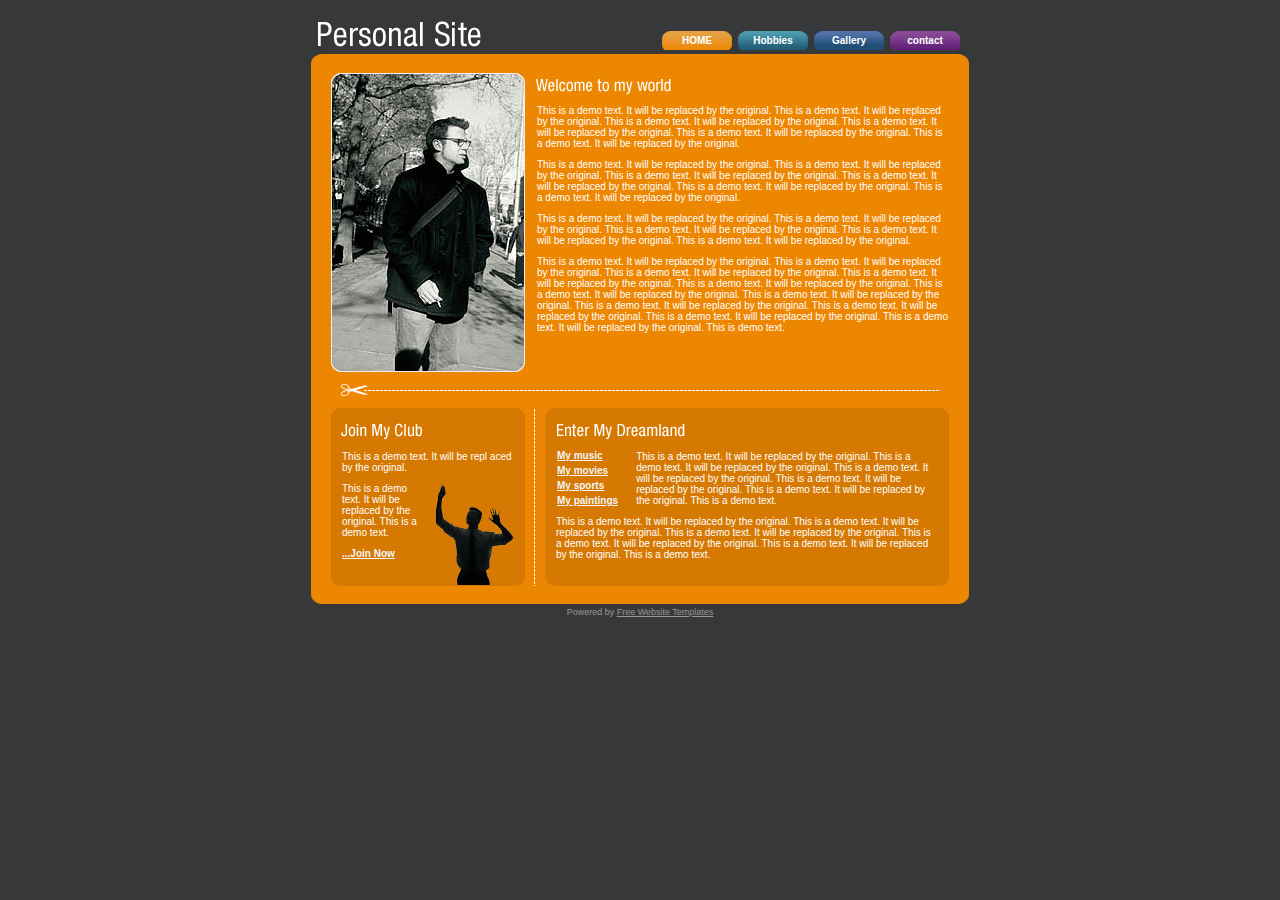
<file: Tugas project akhir prak.pemrog web/personal-site/index.html>
<!DOCTYPE html PUBLIC "-//W3C//DTD XHTML 1.0 Transitional//EN" "http://www.w3.org/TR/xhtml1/DTD/xhtml1-transitional.dtd">
<html xmlns="http://www.w3.org/1999/xhtml">
<head>
<title>Personal Website</title>
<meta http-equiv="Content-Type" content="text/html; charset=utf-8" />
<link href="style.css" rel="stylesheet" type="text/css" />
</head>
<body>
<div id="wrapper">
  <h1><a href="#"><img src="images/logo.gif" width="177" height="36" alt="" /></a></h1>
  <ul id="nav">
    <li class="b"><a href="#">HOME</a></li>
    <li class="a"><a href="#">Hobbies</a></li>
    <li class="d"><a href="#">Gallery</a></li>
    <li class="c"><a href="#">contact</a></li>
  </ul>
  <div id="body">
    <div>
      <div>
        <div>
          <div class="inner"> <img src="images/left_photo.jpg" width="194" height="299" alt="My photo" class="left" />
            <h2><img src="images/title_welcome.gif" width="139" height="20" alt="Welcome to my world" /></h2>
            <div class="indent">
              <p>This is a demo text. It will be replaced by the original. This is a demo text. It will be replaced by the original. This is a demo text. It will be replaced by the original. This is a demo text. It will be replaced by the original. This is a demo text. It will be replaced by the original. This is a demo text. It will be replaced by the original.</p>
              <p>This is a demo text. It will be replaced by the original. This is a demo text. It will be replaced by the original. This is a demo text. It will be replaced by the original. This is a demo text. It will be replaced by the original. This is a demo text. It will be replaced by the original. This is a demo text. It will be replaced by the original.</p>
              <p>This is a demo text. It will be replaced by the original. This is a demo text. It will be replaced by the original. This is a demo text. It will be replaced by the original. This is a demo text. It will be replaced by the original. This is a demo text. It will be replaced by the original.</p>
              <p>This is a demo text. It will be replaced by the original. This is a demo text. It will be replaced by the original. This is a demo text. It will be replaced by the original. This is a demo text. It will be replaced by the original. This is a demo text. It will be replaced by the original. This is a demo text. It will be replaced by the original. This is a demo text. It will be replaced by the original. This is a demo text. It will be replaced by the original. This is a demo text. It will be replaced by the original. This is a demo text. It will be replaced by the original. This is a demo text. It will be replaced by the original. This is demo text.</p>
            </div>
            <div id="dividerx"><img src="images/divider_cut.gif" width="28" height="12" alt="" /></div>
            <div id="boxes">
              <div>
                <div class="inner">
                  <div id="left">
                    <div class="inner">
                      <h2><img src="images/title_join_my_club.gif" width="86" height="20" alt="join my club" /></h2>
                      <p>This is a demo text. It will be repl aced by the original.</p>
                      <img src="images/black_man.gif" width="79" height="102" alt="black man" class="lowright" />
                      <p>This is a demo text. It will be replaced by the original. This is a demo text. </p>
                      <p class="readmore"><a href="#">...Join Now</a></p>
                    </div>
                  </div>
                  <!-- end left -->
                  <div id="right">
                    <div class="inner">
                      <h2><img src="images/title_enter.gif" width="139" height="20" alt="enter my dreamland" /></h2>
                      <ul class="left">
                        <li><a href="#">My music</a></li>
                        <li><a href="#">My movies</a></li>
                        <li><a href="#">My sports</a></li>
                        <li><a href="#">My paintings</a></li>
                      </ul>
                      <p>This is a demo text. It will be replaced by the original. This is a demo text. It will be replaced by the original. This is a demo text. It will be replaced by the original. This is a demo text. It will be replaced by the original. This is a demo text. It will be replaced by the original. This is a demo text.</p>
                      <p>This is a demo text. It will be replaced by the original. This is a demo text. It will be replaced by the original. This is a demo text. It will be replaced by the original. This is a demo text. It will be replaced by the original. This is a demo text. It will be replaced by the original. This is a demo text.</p>
                    </div>
                  </div>
                  <!-- end right -->
                  <div class="clear"></div>
                </div>
              </div>
            </div>
            <!-- end boxes -->
          </div>
        </div>
      </div>
    </div>
    <!-- end .inner -->
  </div>
  <!-- end body -->
  <div id="footer"> Powered by <a href="http://www.freewebsitetemplates.com">Free Website Templates</a> </div>
  <!-- end footer -->
</div>
<!-- end wrapper -->
</body>
</html>
</file>
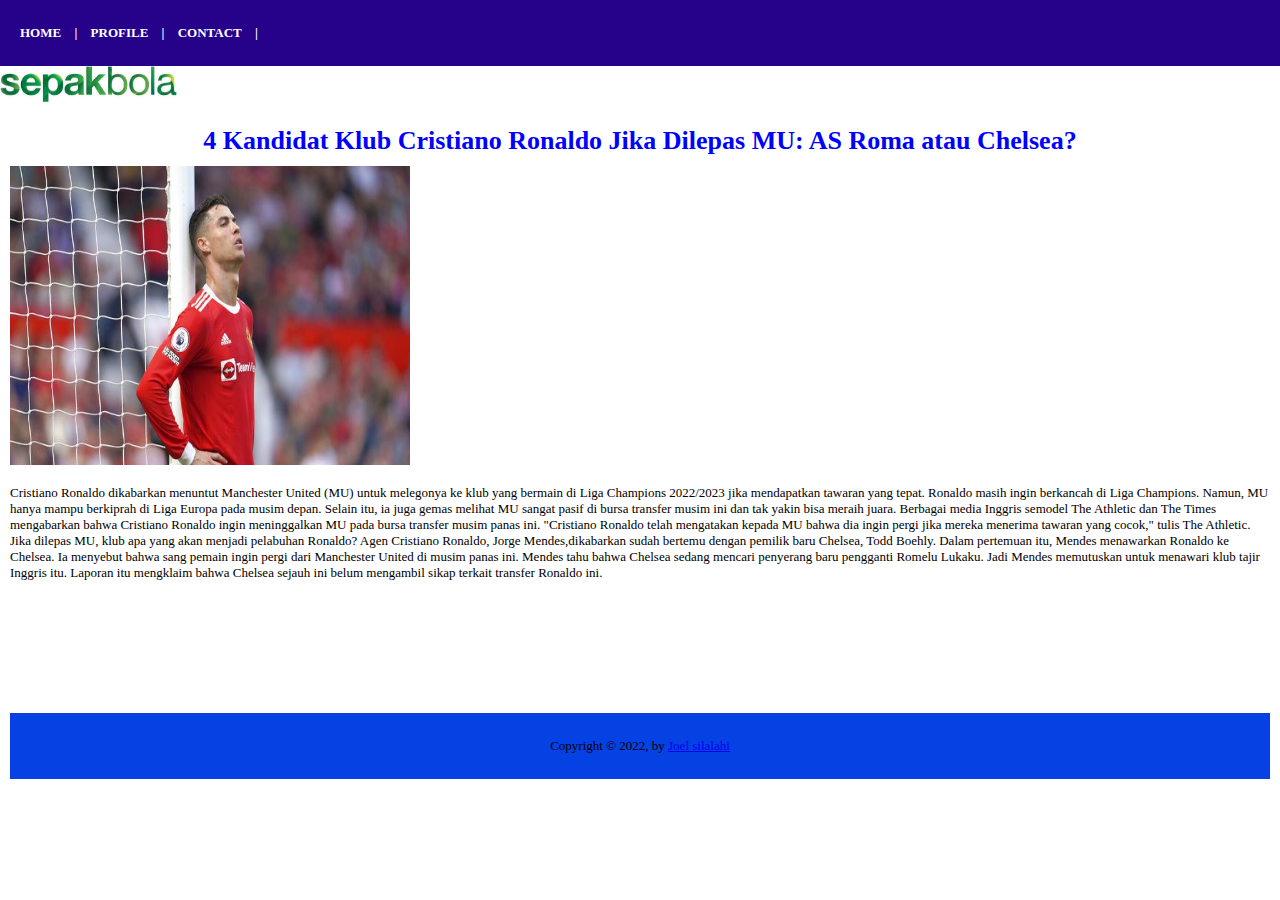
<file: Tugas project akhir prak.pemrog web/page 2.html>
<!DOCTYPE html>
<html lang="en">
<head>
    <title>Page2</title>
    <link rel="stylesheet" href="css2.css">
</head>
<body>
    <div id="container">
        <div class="menu">
            <ul>
                <li> <a href="">Home</a> |</li>
                <li> <a href="">Profile</a> |</li>
                <li> <a href="">Contact</a> |</li>
            </ul>
        </div>
    </div>
    <div class="gbr">
    <a href="#"><img src="img/download.jpg" width="177" height="36" alt="" /></a>
    <p><h1>4 Kandidat Klub Cristiano Ronaldo Jika Dilepas MU: AS Roma atau Chelsea?</h1></p>
</div>
        <div class="content">

            <div class="inner"> <img src="naldojpg.jpg" width="400" height="299" alt="My photo" class="left" />

            

            <p><br>
                Cristiano Ronaldo dikabarkan menuntut Manchester United (MU) untuk melegonya ke klub yang bermain di Liga Champions 2022/2023 jika mendapatkan tawaran yang tepat.

Ronaldo masih ingin berkancah di Liga Champions. Namun, MU hanya mampu berkiprah di Liga Europa pada musim depan. Selain itu, ia juga gemas melihat MU sangat pasif di bursa transfer musim ini dan tak yakin bisa meraih juara.
Berbagai media Inggris semodel The Athletic dan The Times mengabarkan bahwa Cristiano Ronaldo ingin meninggalkan MU pada bursa transfer musim panas ini.

"Cristiano Ronaldo telah mengatakan kepada MU bahwa dia ingin pergi jika mereka menerima tawaran yang cocok," tulis The Athletic.

Jika dilepas MU, klub apa yang akan menjadi pelabuhan Ronaldo?
Agen Cristiano Ronaldo, Jorge Mendes,dikabarkan sudah bertemu dengan pemilik baru Chelsea, Todd Boehly.

Dalam pertemuan itu, Mendes menawarkan Ronaldo ke Chelsea. Ia menyebut bahwa sang pemain ingin pergi dari Manchester United di musim panas ini.

Mendes tahu bahwa Chelsea sedang mencari penyerang baru pengganti Romelu Lukaku. Jadi Mendes memutuskan untuk menawari klub tajir Inggris itu.

Laporan itu mengklaim bahwa Chelsea sejauh ini belum mengambil sikap terkait transfer Ronaldo ini.
            </p>

            

        </div>

        <div id="footer">
            <p>
                Copyright &copy; 2022, by <a href="#">Joel silalahi</a>
            </p>
        </div>
    </div>
</body>
</html>
</file>
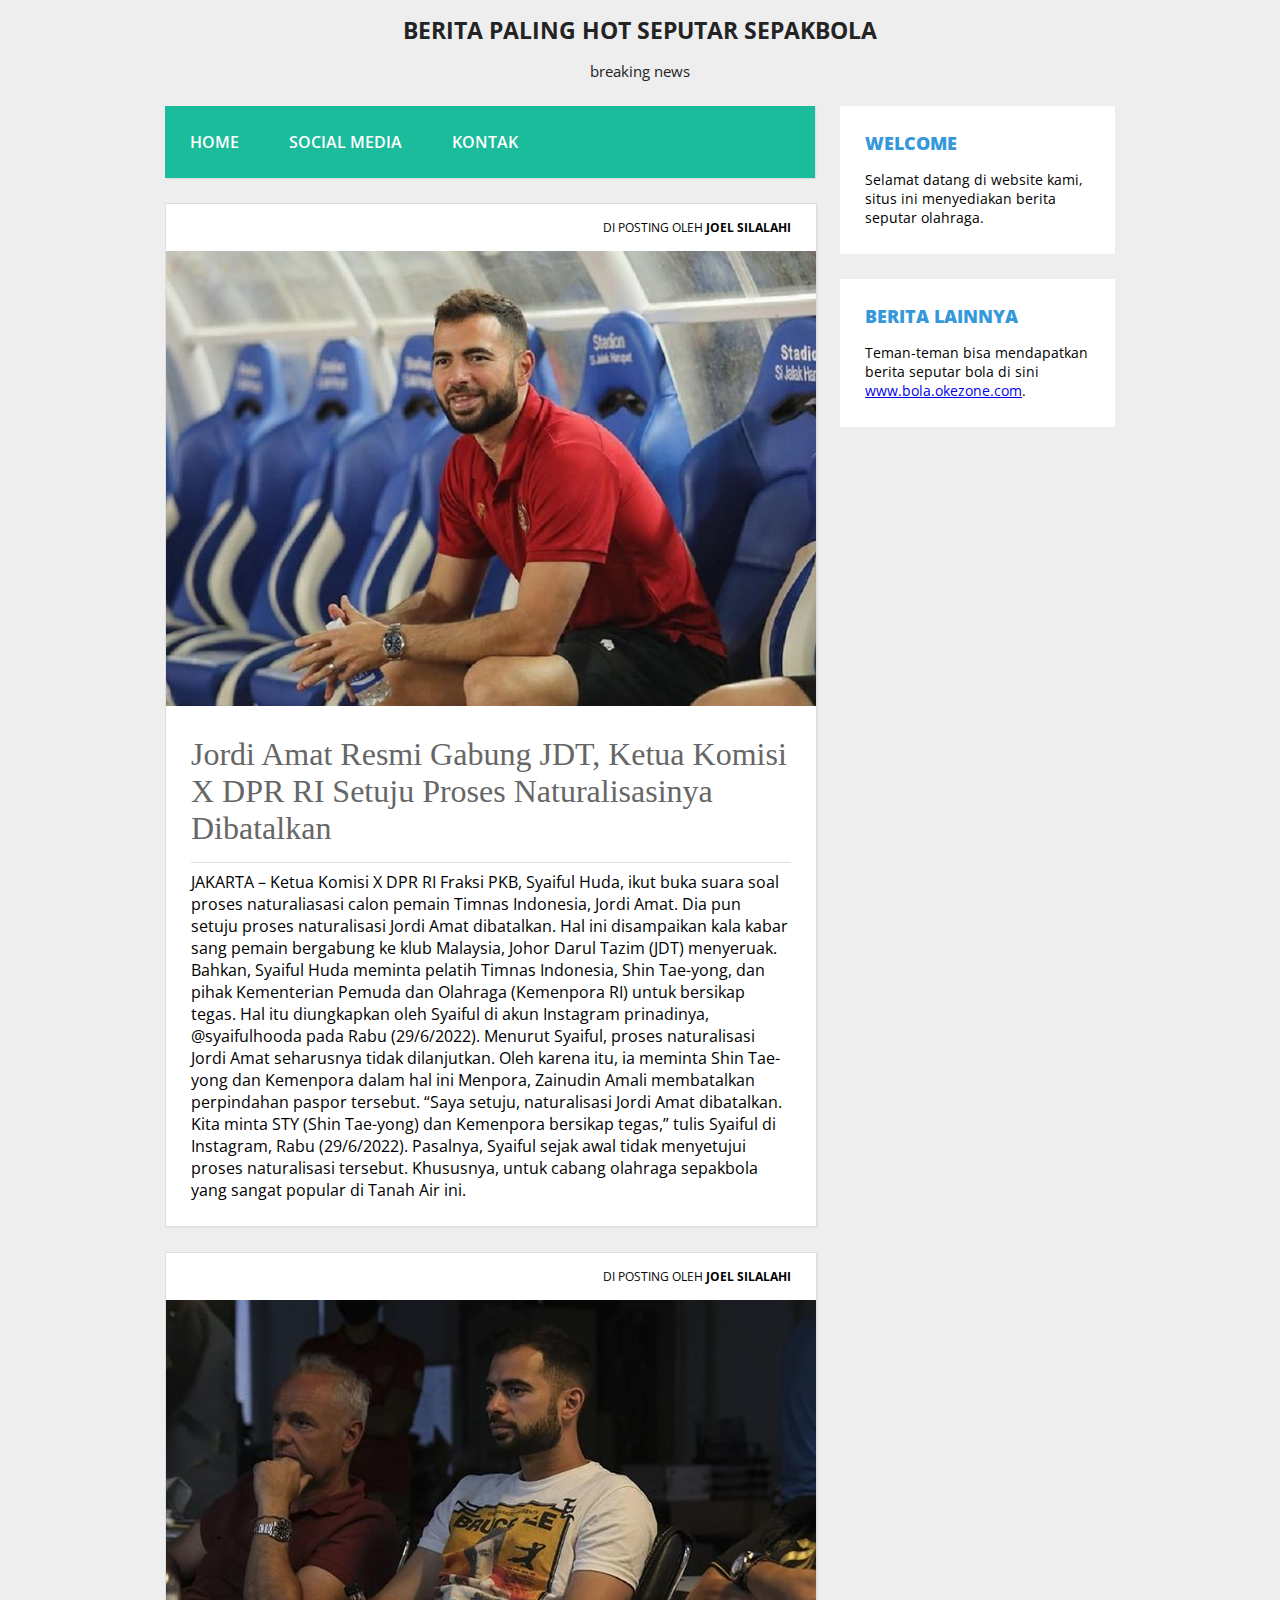
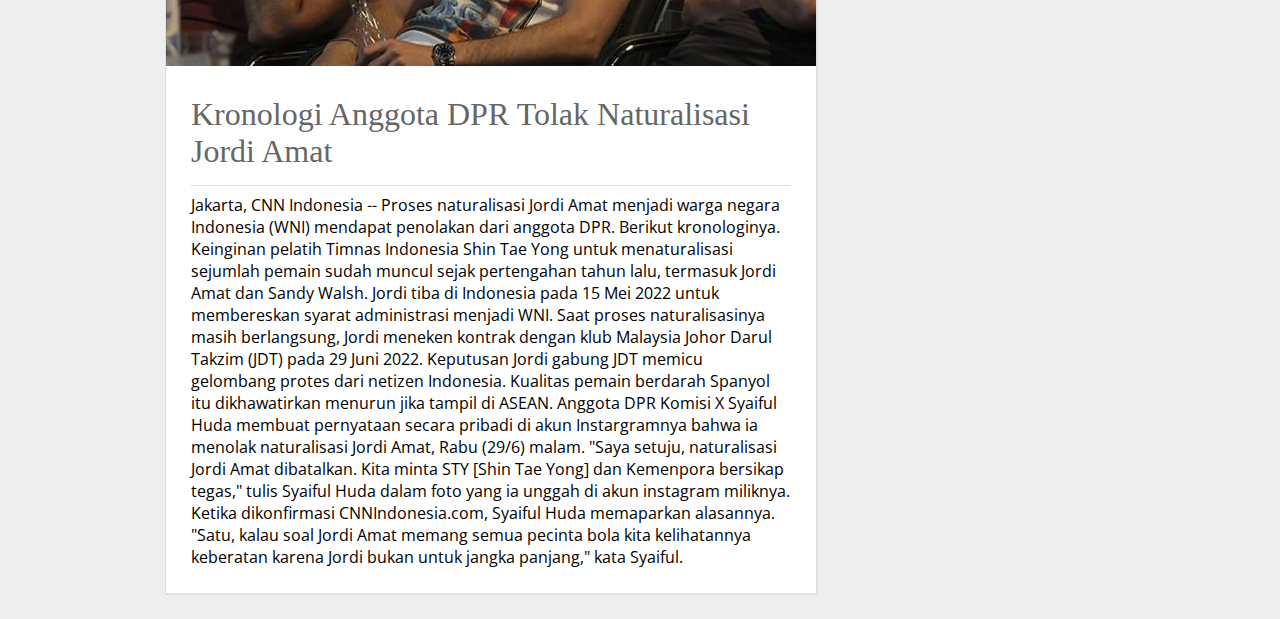
<file: Tugas project akhir prak.pemrog web/page4.html>
<!DOCTYPE html>
<html>
<head>
	<title>Page4</title>
	<link rel="stylesheet" type="text/css" href="css4.css">
</head>
<body>
	
	<!-- bagian header template -->
	<header>
		<h1 class="judul">BERITA PALING HOT SEPUTAR SEPAKBOLA</h1>
		<p class="deskripsi">breaking news</p>
	</header>
	<!-- akhir bagian header template -->
	
	<div class="wrap">
		<!-- bagian menu		 -->
		<nav class="menu">
			<ul>
				<li>
					<a href="#">Home</a>
				</li>
				<li>
					<a href="#">Social media</a>
				</li>
				<li>
					<a href="#">Kontak</a>
				</li>
			</ul>
		</nav>
		<!-- akhir bagian menu -->
 
		<!-- bagian sidebar website -->
		<aside class="sidebar">
			<div class="widget">
				<h2>WELCOME</h2>
				<p>Selamat datang di website kami, situs ini menyediakan berita seputar olahraga.</p>
			</div>
			<div class="widget">
				<h2>Berita lainnya</h2>
				<p>Teman-teman bisa mendapatkan berita seputar bola di sini <a target="_blank" href="https://bola.okezone.com/">www.bola.okezone.com</a>.</p>
			</div>
		</aside>
		<!-- akhir bagian sidebar website -->
 
		<!-- bagian konten Blog -->
		<div class="blog">
			<div class="conteudo">
				<div class="post-info">
					Di Posting Oleh <b>Joel silalahi</b>
				</div>
				<img src="img2.jpg">
				<h1> Jordi Amat Resmi Gabung JDT, Ketua Komisi X DPR RI Setuju Proses Naturalisasinya Dibatalkan</h1>
				<hr>
				<p>
					JAKARTA – Ketua Komisi X DPR RI Fraksi PKB, Syaiful Huda, ikut buka suara soal proses naturaliasasi calon pemain Timnas Indonesia, Jordi Amat. Dia pun setuju proses naturalisasi Jordi Amat dibatalkan. Hal ini disampaikan kala kabar sang pemain bergabung ke klub Malaysia, Johor Darul Tazim (JDT) menyeruak.

Bahkan, Syaiful Huda meminta pelatih Timnas Indonesia, Shin Tae-yong, dan pihak Kementerian Pemuda dan Olahraga (Kemenpora RI) untuk bersikap tegas. Hal itu diungkapkan oleh Syaiful di akun Instagram prinadinya, @syaifulhooda pada Rabu (29/6/2022).
Menurut Syaiful, proses naturalisasi Jordi Amat seharusnya tidak dilanjutkan. Oleh karena itu, ia meminta Shin Tae-yong dan Kemenpora dalam hal ini Menpora, Zainudin Amali membatalkan perpindahan paspor tersebut.
“Saya setuju, naturalisasi Jordi Amat dibatalkan. Kita minta STY (Shin Tae-yong) dan Kemenpora bersikap tegas,” tulis Syaiful di Instagram, Rabu (29/6/2022).

Pasalnya, Syaiful sejak awal tidak menyetujui proses naturalisasi tersebut. Khususnya, untuk cabang olahraga sepakbola yang sangat popular di Tanah Air ini.
				</p>				
				
			</div>
			<div class="conteudo">
				<div class="post-info">
					Di Posting Oleh <b>Joel silalahi</b>
				</div>
				<img src="img/jordi-amat-2_169.jpeg">
				<h1> Kronologi Anggota DPR Tolak Naturalisasi Jordi Amat</h1>
				<hr>
				<p>
					Jakarta, CNN Indonesia -- Proses naturalisasi Jordi Amat menjadi warga negara Indonesia (WNI) mendapat penolakan dari anggota DPR. Berikut kronologinya.
Keinginan pelatih Timnas Indonesia Shin Tae Yong untuk menaturalisasi sejumlah pemain sudah muncul sejak pertengahan tahun lalu, termasuk Jordi Amat dan Sandy Walsh.

Jordi tiba di Indonesia pada 15 Mei 2022 untuk membereskan syarat administrasi menjadi WNI. Saat proses naturalisasinya masih berlangsung, Jordi meneken kontrak dengan klub Malaysia Johor Darul Takzim (JDT) pada 29 Juni 2022.

Keputusan Jordi gabung JDT memicu gelombang protes dari netizen Indonesia. Kualitas pemain berdarah Spanyol itu dikhawatirkan menurun jika tampil di ASEAN.

Anggota DPR Komisi X Syaiful Huda membuat pernyataan secara pribadi di akun Instargramnya bahwa ia menolak naturalisasi Jordi Amat, Rabu (29/6) malam.

"Saya setuju, naturalisasi Jordi Amat dibatalkan. Kita minta STY [Shin Tae Yong] dan Kemenpora bersikap tegas," tulis Syaiful Huda dalam foto yang ia unggah di akun instagram miliknya.

Ketika dikonfirmasi CNNIndonesia.com, Syaiful Huda memaparkan alasannya.

"Satu, kalau soal Jordi Amat memang semua pecinta bola kita kelihatannya keberatan karena Jordi bukan untuk jangka panjang," kata Syaiful.


				</p>				
				
			</div>
		</div>
		<!-- akhir bagian konten Blog -->
	</div>
 
</body>
</html>
</file>
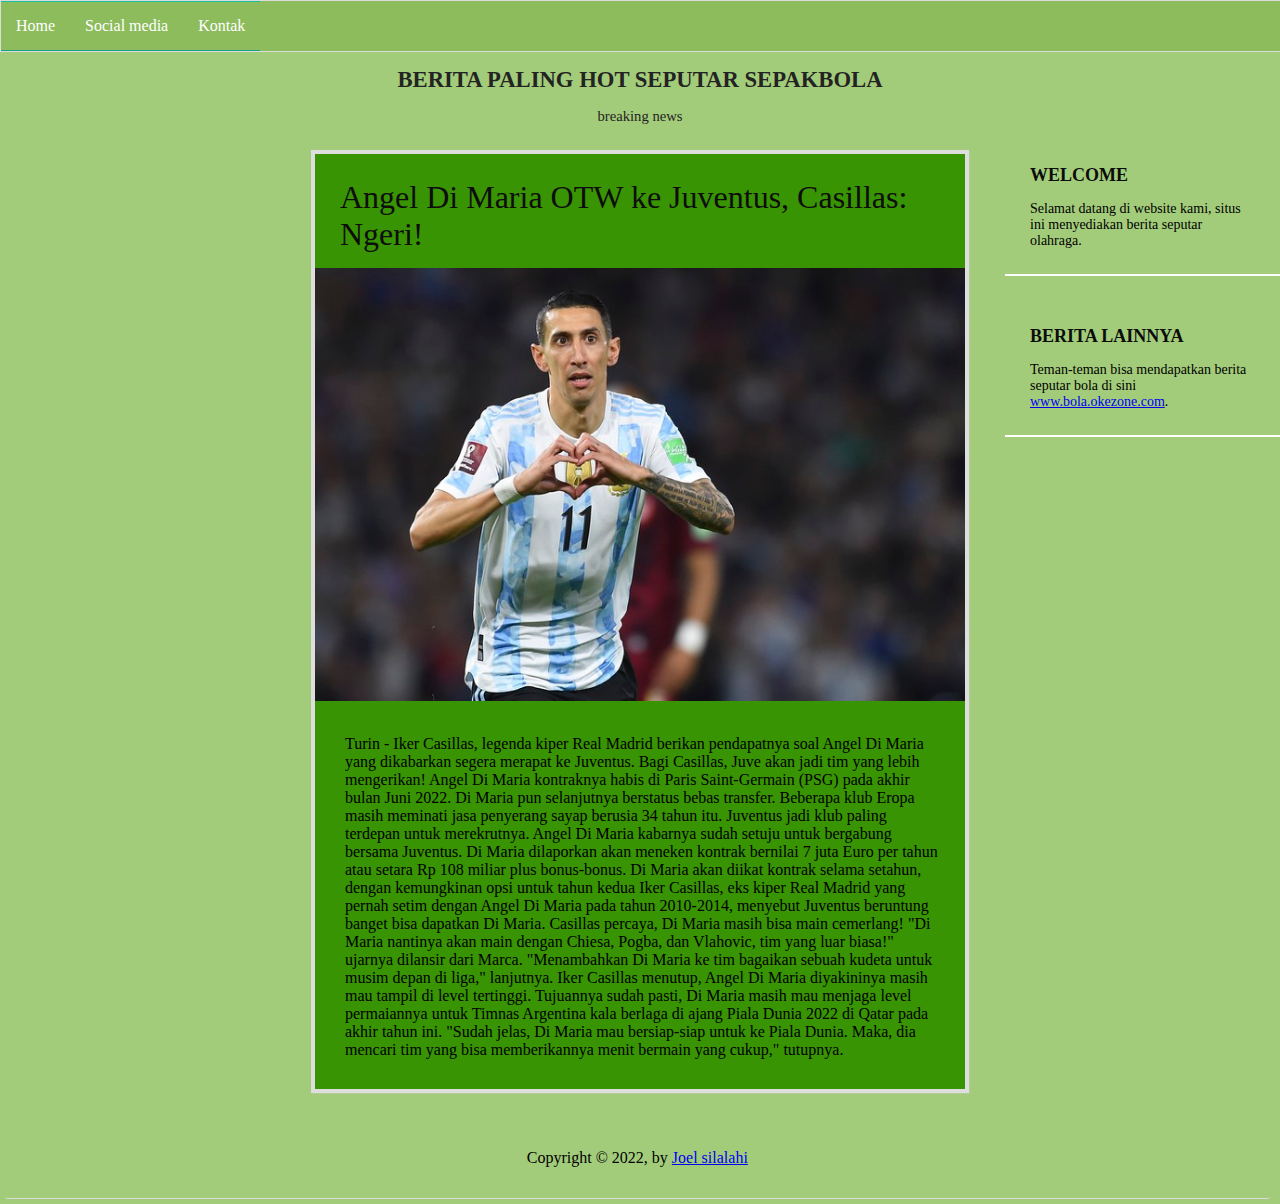
<file: Tugas project akhir prak.pemrog web/page5.html>
<!DOCTYPE html>

<html>

<head>
    <link rel="stylesheet" href="css5.css">

<title>Page5 </title>

</head>

<body>



<nav  class="menu">
    <ul>
        <li>
            <a href="#">Home</a>
        </li>
        <li>
            <a href="#">Social media</a>
        </li>
        <li>
            <a href="#">Kontak</a>
        </li>
    </ul>
</nav>
<div class="wrap">
<header>
    <h1 class="judul">BERITA PALING HOT SEPUTAR SEPAKBOLA</h1>
    <p class="deskripsi">breaking news</p>
</header>
<aside class="sidebar">
    <div class="widget">
        <h2>WELCOME</h2>
        <p>Selamat datang di website kami, situs ini menyediakan berita seputar olahraga.</p>
    </div>
    <div class="widget">
        <h2>Berita lainnya</h2>
        <p>Teman-teman bisa mendapatkan berita seputar bola di sini <a target="_blank" href="https://bola.okezone.com/">www.bola.okezone.com</a>.</p>
    </div>
    <div class="blog">
</aside>
<div class="conteudo">
    <h1>Angel Di Maria OTW ke Juventus, Casillas: Ngeri!</h1>
    <img src="img/di-maria.jpeg">
				
<article>Turin - Iker Casillas, legenda kiper Real Madrid berikan pendapatnya soal Angel Di Maria yang dikabarkan segera merapat ke Juventus. Bagi Casillas, Juve akan jadi tim yang lebih mengerikan!
    Angel Di Maria kontraknya habis di Paris Saint-Germain (PSG) pada akhir bulan Juni 2022. Di Maria pun selanjutnya berstatus bebas transfer.
    
    Beberapa klub Eropa masih meminati jasa penyerang sayap berusia 34 tahun itu. Juventus jadi klub paling terdepan untuk merekrutnya.
    
    Angel Di Maria kabarnya sudah setuju untuk bergabung bersama Juventus. Di Maria dilaporkan akan meneken kontrak bernilai 7 juta Euro per tahun atau setara Rp 108 miliar plus bonus-bonus.

Di Maria akan diikat kontrak selama setahun, dengan kemungkinan opsi untuk tahun kedua

Iker Casillas, eks kiper Real Madrid yang pernah setim dengan Angel Di Maria pada tahun 2010-2014, menyebut Juventus beruntung banget bisa dapatkan Di Maria. Casillas percaya, Di Maria masih bisa main cemerlang!

"Di Maria nantinya akan main dengan Chiesa, Pogba, dan Vlahovic, tim yang luar biasa!" ujarnya dilansir dari Marca.

"Menambahkan Di Maria ke tim bagaikan sebuah kudeta untuk musim depan di liga," lanjutnya.

Iker Casillas menutup, Angel Di Maria diyakininya masih mau tampil di level tertinggi. Tujuannya sudah pasti, Di Maria masih mau menjaga level permaiannya untuk Timnas Argentina kala berlaga di ajang Piala Dunia 2022 di Qatar pada akhir tahun ini.

"Sudah jelas, Di Maria mau bersiap-siap untuk ke Piala Dunia. Maka, dia mencari tim yang bisa memberikannya menit bermain yang cukup," tutupnya.

</article>
</div>

<footer>
    <p>
        Copyright &copy; 2022, by <a href="#">Joel silalahi</a>
    </p>    
</footer>

</div>
</div>

</body>

</html>
</file>
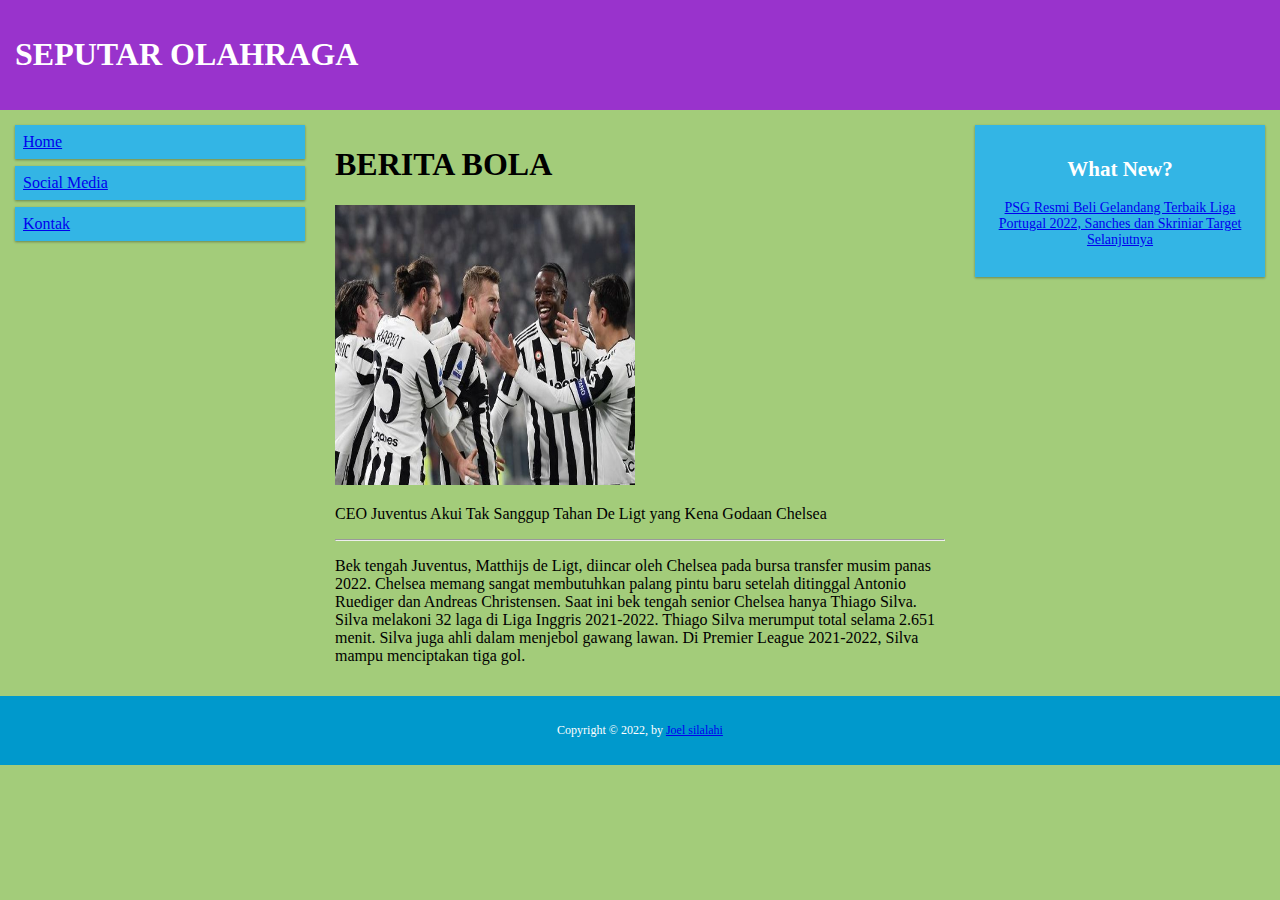
<file: Tugas project akhir prak.pemrog web/page6.html>
<!DOCTYPE html>
<html>
<head>
  <title>page6</title>
  <link rel="stylesheet" href="css6.css">
<meta name="viewport" content="width=device-width, initial-scale=1.0">
<link rel="stylesheet" href="css5.css">

</head>
<body>

<div class="header">
  <h1>SEPUTAR OLAHRAGA</h1>
</div>

<div class="row">
  <div class="col-3 col-s-3 menu">
    <ul>
      <li><a href="#">Home</a></li>
      <li><a href="#">Social Media</a></li>
      <li><a href="#">Kontak</a></li>
      
    </ul>
  </div>

  <div class="col-6 col-s-9">
    <h1>BERITA BOLA</h1>
    <img src="de-ligt-1jpg-20220630103721.jpg" width="300px" height="280px">
    <p>CEO Juventus Akui Tak Sanggup Tahan De Ligt yang Kena Godaan Chelsea</p>
    <hr>
    <p>Bek tengah Juventus, Matthijs de Ligt, diincar oleh Chelsea pada bursa transfer musim panas 2022.

        Chelsea memang sangat membutuhkan palang pintu baru setelah ditinggal Antonio Ruediger dan Andreas Christensen.
        
        Saat ini bek tengah senior Chelsea hanya Thiago Silva.
        Silva melakoni 32 laga di Liga Inggris 2021-2022.

        Thiago Silva merumput total selama 2.651 menit.
        Silva juga ahli dalam menjebol gawang lawan.

        Di Premier League 2021-2022, Silva mampu menciptakan tiga gol.
        
        </p>
  </div>

  <div class="col-3 col-s-12">
    <div class="aside">
      <h2>What New?</h2>
      <p><a href="#">PSG Resmi Beli Gelandang Terbaik Liga Portugal 2022, Sanches dan Skriniar Target Selanjutnya</a></p>
      
    </div>
  </div>
</div>

<div class="footer">
  <p>Copyright &copy; 2022, by <a href="#">Joel silalahi</a></p>
</div>

</body>
</html>
</file>
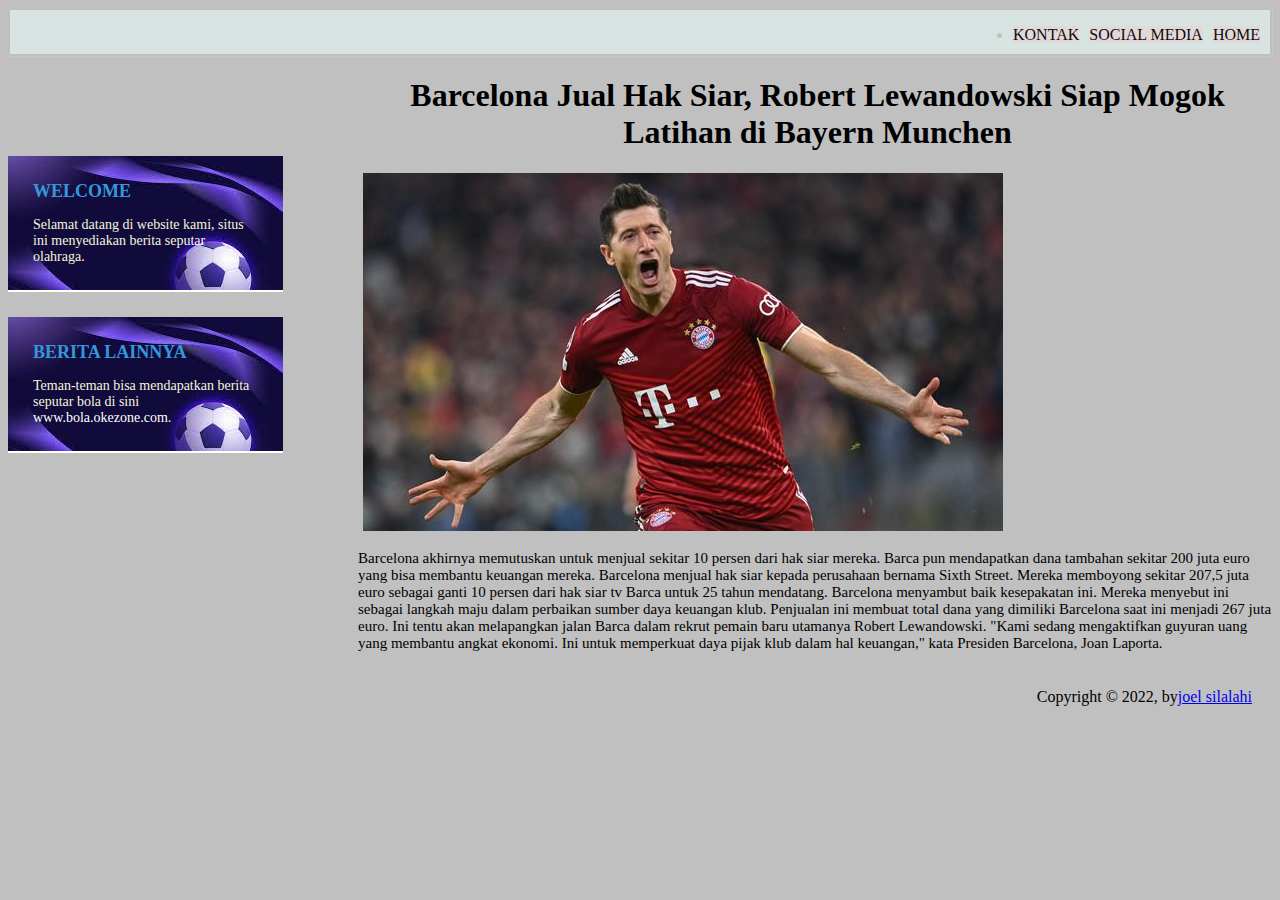
<file: Tugas project akhir prak.pemrog web/page7.html>
<!DOCTYPE html>
<html lang="en">
  
    <head>
        <meta charset="UTF-8">
        <title>Page7</title>
        <meta name="viewport" content="width=device-width, initial-scale=1">
        <link rel="stylesheet" href="css7.css">
        
        <body>
            <div class="container">
                <div id="maincontent"></div>
            <nav class="menu">
                <ul>
                    <li>
                        <a href="#">Home</a>
                    </li>
                    <li>
                        <a href="#">Social media</a>
                    </li>
                    <li>
                        <a href="#">Kontak</a>
                    </li>
                </ul>
            </nav>
            <div id="sidebar">
            <aside class="sidebar">
                <div class="widget">
                    <h2>WELCOME</h2>
                    <p>Selamat datang di website kami, situs ini menyediakan berita seputar olahraga.</p>
                </div>
                <div class="widget">
                    <h2>Berita lainnya</h2>
                    <p>Teman-teman bisa mendapatkan berita seputar bola di sini <a target="_blank" href="https://bola.okezone.com/">www.bola.okezone.com</a>.</p>
                </div>
            </aside>
        </div>
            <div class="isi">
            <div class="jdl">
            <h1>Barcelona Jual Hak Siar, Robert Lewandowski Siap Mogok Latihan di Bayern Munchen</h1></div>
           <img src="img/barca.jpg" >
            <div class="brt">
            <p> Barcelona akhirnya memutuskan untuk menjual sekitar 10 persen dari hak siar mereka. Barca pun mendapatkan dana tambahan sekitar 200 juta euro yang bisa membantu keuangan mereka.

                Barcelona menjual hak siar kepada perusahaan bernama Sixth Street. Mereka memboyong sekitar 207,5 juta euro sebagai ganti 10 persen dari hak siar tv Barca untuk 25 tahun mendatang.
                Barcelona menyambut baik kesepakatan ini. Mereka menyebut ini sebagai langkah maju dalam perbaikan sumber daya keuangan klub.

                Penjualan ini membuat total dana yang dimiliki Barcelona saat ini menjadi 267 juta euro. Ini tentu akan melapangkan jalan Barca dalam rekrut pemain baru utamanya Robert Lewandowski.
                
                "Kami sedang mengaktifkan guyuran uang yang membantu angkat ekonomi. Ini untuk memperkuat daya pijak klub dalam hal keuangan," kata Presiden Barcelona, Joan Laporta. </p></div>
            <div class="ftr">
            <footer>
                <p>Copyright &copy; 2022, by<a href="#">joel silalahi</a></p>
            </footer></div>
        </div>
    </div>
    </div>
        </body>
   
</html>
</file>
<file: Tugas project akhir prak.pemrog web/personal-site/style.css>
body {
	font-family: tahoma, helvetica, arial, sans-serif;
	text-align: center;
	color: #6f6f6f;
}
  
html, body, #wrapper, h1, #nav, #nav ul, #nav li {
	margin: 0;
	padding: 0;
	list-style: none;
}

body, th, td {
	font-size: 10px;
}

img { border: 0; }

#wrapper {
	margin: 16px auto;
	text-align: left;
	position: relative;
}

h1, h2, h3 {
	font-size: 12px;
}

h1 {
	margin: 0;
	padding: 0;
}

h2 {
	margin: 0 0 5px 0;
	padding: 0;
}

h3 {
	padding: 4px 0 0 0;
}

p {
	margin: 1em 0;
	padding: 0;
}

.block {
	display: block;
}

.clear {
	clear: both;
	height: 1px;
	padding-top: 0;
	margin-top: 0;
	margin-bottom: 0;
	font-size: 1px;
	line-height: 1px;
}

* html .clear {
	margin-top: -5px;
	margin-bottom: -4px;
}

.left {
	float: left;
	margin: 1px 12px 0px 0px;
}

.softright {
	text-align: right;
}

/* ***** */

body {
	background: #373839;
	padding-bottom: 12px;
}

#wrapper {
	width: 658px;
}

h1 {
	margin-bottom: 2px;
}

a {
	color: #f5f5f5;
}

a:hover {
	text-decoration: none;
}

/* navigation */

#nav {
	position: absolute;
	top: 15px;
	right: 0;
	width: 31em;
}

#nav li {
	width: 7em;
	float: left;
	margin: 0 0.3em;
	padding: 0;
}

#nav a {
	color: #fff;
	font-weight: bold;
	text-decoration: none;
	padding: 4px 0;
	display: block;
	text-align: center;
}

#nav a:hover {
	text-decoration: underline;
}

#nav li.a   { background: url(images/menu_a_bg.gif) no-repeat; }
#nav li.a a { background: url(images/menu_a_r.gif)  top right no-repeat; }
#nav li.b   { background: url(images/menu_b_bg.gif) no-repeat; }
#nav li.b a { background: url(images/menu_b_r.gif)  top right no-repeat; }
#nav li.c   { background: url(images/menu_c_bg.gif) no-repeat; }
#nav li.c a { background: url(images/menu_c_r.gif)  top right no-repeat; }
#nav li.d   { background: url(images/menu_d_bg.gif) no-repeat; }
#nav li.d a { background: url(images/menu_d_r.gif)  top right no-repeat; }

/* body */

#body { width: 100%; }

#body { background: #ed8601 url(images/body_bg.gif); }
#body div { background: url(images/body_tl.gif) top left no-repeat; }
#body div div { background: url(images/body_tr.gif) top right no-repeat; }
#body div div div { background: url(images/body_bl.gif) bottom left no-repeat; }
#body div div div div { background: url(images/body_br.gif) bottom right no-repeat; }
#body .inner div { background: none; }

#body .inner {
	color: white;
	padding: 18px 20px;
}

#body h2 {
	margin-top: 3px;
	text-indent: -3px;
}

* html #body h2 {
	margin-top: 21px;
	marg\in-top: 3px;
}

#body p {
	margin: 1em 0;
}

#body #dividerx {
	clear: both;
	margin: 0 1em;
	padding: 12px 0;
	background: url(images/divider_h.gif) 12px 12px repeat-x;
}

/* darkboxes */

* html #boxes, * html #boxes .inner { width: 100%; }
* html #body #boxes #left .inner  { width: 100%; w\idth: 90%; }
* html #body #boxes #right .inner { width: 100%; w\idth: 95%; }

#body #boxes { background: url(images/box_bg.gif) repeat-y; }
#body #boxes div { background: url(images/box_t.gif) top left no-repeat; }
#body #boxes div div { background: url(images/box_b.gif) bottom left no-repeat; }
#body #boxes .inner div { background: none; }

#body #boxes .inner {
	color: white;
	padding: 0;
}

#left {
	float: left;
	width: 194px;
}

#right {
	float: right;
	width: 404px;
}

#body #boxes #left .inner,
#body #boxes #right .inner {
	padding: 10px 11px 0px 11px;
}

#boxes ul {
	margin: 0;
	padding: 0;
}

* html #boxes ul {
	margin-left: -0.7em;
	marg\in-left: 0.0em;
}

#boxes li {
	margin: 0.4em 1.8em 0.2em 0.1em;
	padding: 0;
	list-style: none;
}

a {
	font-weight: bold;
}

#left .lowright {
	float: right;
	margin: 0 0 0 1em;
	display: inline;
}

* html #left .lowright {
	margin-bottom: -5px;
}

/* footer */

#footer {
	margin-top: 3px;
	text-align: center;
}

#footer, #footer a {
	font-weight: normal;
	font-size: 9px;
	color: #989994;
}

#footer a:hover {
	color: #fff;
	text-decoration: underline;
}
</file>
<file: Tugas project akhir prak.pemrog web/css2.css>
* {
	margin:0; padding: 0;
}

body {
    background-color:white;
    
    font-family: verdana;
    font-size: 13px;
}

.menu ul li a, .content, .vidio, #footer p {
    padding: 10px;
}

h1{
    color: blue;
    font-weight: bold;
    text-align: center;
    margin-top: 20px;
}

.menu {
    background: rgb(38, 2, 138);
    padding:10px;
    align-items: center;
  
}


.menu ul li {
    color: white;
    font-weight: bold;
    display: inline-block;
    padding: 15px 0;
}

.menu ul li a {
    color: white;
    text-decoration: none;
    text-transform: uppercase;
}

.menu ul li a:hover {
    color: black;
}

.content h1 {
margin-bottom: 10px;

}
.gbr{
    float:initial;
}
.gbr p h1{
    margin-left: 200px;
}
 

#footer {
margin-top: 10.5%;
padding: 20px;
background: rgb(6, 65, 228);
}

#footer p {

color:black;
text-align: center;
padding: 5px 0;
}
</file>
<file: Tugas project akhir prak.pemrog web/css4.css>
@import url(http://fonts.googleapis.com/css?family=Open+Sans:400,800,700,600,300);
 
body {
	background: #eee;
	margin:0;
	font-family: 'Open Sans', sans-serif;
}
 
hr {
	border:0;
	background:#dedede;
	height:1px;
}		
 
header{
	text-align: center;
	color: #232323;
}
 
header .judul{
	font-size: 17pt;
}
 
header .deskripsi{
	font-size: 11pt;
}
 
.wrap {
	width: 950px;
	margin:25px auto;
}
 
nav.menu ul {
	overflow:hidden;
	color:#fff;
	list-style: none;
	float:left;
	padding:0;
	width: 650px;
	margin:0 0 0;
	background: #1abc9c;
	-webkit-box-shadow: 1px 1px 1px 0px rgba(204,204,204,0.55);
	-moz-box-shadow: 1px 1px 1px 0px rgba(204,204,204,0.55);
	box-shadow: 1px 1px 1px 0px rgba(204,204,204,0.55);
}
 
nav.menu ul li {
	margin:0;
	float:left;
}
 
nav.menu ul a {
	padding:25px;
	display:block;
	font-weight:600;
	font-size: 16px;
	color:#fff;
	text-transform: uppercase;
	transition: all 0.5s ease;
	text-decoration: none;
}
 
nav.menu ul a:hover {
	text-decoration: underline;
	background:#16a085;
}
 
.sidebar {
	float:right;
	width:275px;
}
 
.sidebar .widget {
	padding:25px;
	margin:0 0 25px;
	background:#fff;
	border-bottom: 2px solid #fff;
	transition: all 0.5s ease;
}
 
.sidebar .widget:hover {
	border-bottom: 2px solid #3498db;
}
 
.sidebar .widget h2 {
	padding:0;
	margin:0 0 15px;
	color:#3498db;
	font-size: 18px;
	font-weight:800;
	text-transform: uppercase;
}
 
.sidebar .widget p {
	font-size: 14px;
}
 
.sidebar .widget p:last-child {
	margin:0;
}
 
.blog {
	float:left;
}
 
.conteudo {
	width:600px;
	padding:25px;
	margin:25px auto;
	background: #fff;
	border:1px solid #dedede;
	-webkit-box-shadow: 1px 1px 1px 0px rgba(204,204,204,0.35);
	-moz-box-shadow: 1px 1px 1px 0px rgba(204,204,204,0.35);
	box-shadow: 1px 1px 1px 0px rgba(204,204,204,0.35);
}
 
.conteudo img {
	min-width: 650px;
	margin:0 0 25px -25px;
	max-width: 650px;
}
 
.conteudo h1 {
	padding:0;
	margin:0 0 15px;
	font-weight: normal;
	color: #666;
	font-family: Georgia;
}
 
.conteudo p:last-child {
	margin: 0;
}
 
.conteudo .continue-lendo {
	color:#000;
	transition: all 0.5s ease;
	text-decoration: none;
	font-weight: 700; 
}
 
.conteudo .continue-lendo:hover {
	margin-left:10px;
}
 
.post-info {
	float: right;
	font-size: 12px;
	margin: -10px 0 15px;
	text-transform: uppercase;
}
 
@media screen and (max-width: 960px) {
 
	.header {
		position:inherit;
	}
 
	.wrap {
		width: 90%;
		margin:25px auto;
	}
	.sidebar {
		width:100%;
		margin:25px 0 0;
		float:right;
	}
 
	.sidebar .widget {
		padding:5%;
	}
 
	
	.blog {
		width:90%;
	}
 
	.conteudo {
		float:inherit;
		margin:0 auto 25px;
		width:101%;
		border:1px solid #dedede;
		padding:5%;  
		background: #fff;
	}
 
	.conteudo img {
		max-width: 110%;
		margin:0 0 25px -5%;
		min-width: 110%;
	}
 
	.conteudo .continue-lendo:hover {
		margin-left:0;
	}
 
 
}
 
@media screen and (max-width: 460px) {
 
	nav.menu ul a {
		padding:15px;
		font-size: 14px;
	}
 
	.sidebar {
		display:none
	}
	.post-info {
		display:none;
	}
 
	.conteudo {
		margin:25px auto;
	}
 
	.conteudo img {
		margin:-5% 0 25px -5%;
	}			
}
</file>
<file: Tugas project akhir prak.pemrog web/css5.css>
body {

font-family: bold italic;

background: #A3CC7A;

padding: 0;

margin:0;

}

.container {

width: 100%;

height: auto;

background: white;

margin:auto;

margin-top: 15px;

padding-bottom: 5px;

}

.logo {

font-size: 350px;

padding: 30px 0 30px 10px;

}

nav ul {

list-style-type: none;

margin: 0;

padding: 0;

overflow: hidden;

background-color: #8DBC5D;

border: 1px solid gainsboro;

}

nav li {

float: left;

}

nav li a {

display: inline-block;

color:#ffffff;

text-align: center;

padding: 14px 15px;

text-decoration: none;

}

nav li a:hover {

opacity:0.9;

background-color: #3385ff;

}

article {

width: 98.8%;

height: auto;

border-radius: 3px;

margin: 5px 5px 5px 5px;



clear: both;

}

article p {

padding: 5px 6px 5px 5px;

line-height: 1.5;

}

article

.konten {

width: 23.5%;

height: auto;

margin: 5px 5px 5px 5px;

border-radius: 3px;

border: 1px solid gainsboro;

float: left;

}

article .isi {

width: 98.5%;

height: auto;

margin: 5px 5px 5px 5px;

border-radius: 3px;

border: 1px solid gainsboro;

float: left;

}

article .isi .judul {

font-size: 300px;

margin-bottom: 10px;

margin-left: 10px;

margin-top: 10px;

}

article .isi p {

margin-top: 0;

}

article .isi img {

float: left;

margin: 5px 5px 5px 5px;

}

article .konten img {

width: 95.8%;

height: 150px;

margin: 5px 5px 5px 5px;

}

article .konten:hover {

opacity:0.9;

}

article .konten .judul a {

margin-left: 5px;

text-decoration: none;

font-size: 250px;

color:#020101;

}

article .konten a:hover {

opacity:0.9;

}

footer {

clear: both;

width: 98.8%;

height: auto;

text-align: center;

margin: 5px 5px 5px 5px;

border-radius: 3px;

border-bottom: 1px solid gainsboro;

padding-top: 15px;

padding-bottom: 15px;

}
.sidebar {
	float:right;
	width:275px;
}
 
.sidebar .widget {
	padding:25px;
	margin:0 0 25px;
	background:#A3CC7A;
	border-bottom: 2px solid #fff;
	transition: all 0.5s ease;
}
 
.sidebar .widget:hover {
	border-bottom: 2px solid #3498db;
}
header{
	text-align: center;
	color: #232323;
}
 
header .judul{
	font-size: 17pt;
}
 
header .deskripsi{
	font-size: 11pt;
}
 
.sidebar .widget h2 {
	padding:0;
	margin:0 0 15px;
	color:#0b0c0c;
	font-size: 18px;
	font-weight:800;
	text-transform: uppercase;
}
 
.sidebar .widget p {
	font-size: 14px;
}
 
.sidebar .widget p:last-child {
	margin:0;
}
 
nav.menu ul {
		width: 100%;
	}
 
	nav.menu ul {
		float:inherit;
	}
 
	
	.conteudo {
        width:600px;
        padding:25px;
        margin:25px auto;
        background: rgb(56, 148, 3);
        border:4px solid #dedede;
        -webkit-box-shadow: 1px 1px 1px 0px rgba(204,204,204,0.35);
        -moz-box-shadow: 1px 1px 1px 0px rgba(204,204,204,0.35);
        box-shadow: 1px 1px 1px 0px rgba(204,204,204,0.35);
    }
    
 
	nav.menu ul a {
		padding:15px;
		font-size: 16px;
		border-top:1px solid #1abf9f;
		border-bottom:1px solid #16a085;
	}
    .conteudo img {
	min-width: 650px;
	margin:0 0 25px -25px;
	max-width: 650px;
}
 
.conteudo h1 {
	padding:0;
	margin:0 0 15px;
	font-weight: normal;
	color: rgb(14, 13, 13);
	font-family: Georgia;
}
@media screen and (max-width: 960px) {
 
	.header {
		position:inherit;
	}
 
	.wrap {
		width: 90%;
		margin:25px auto;
	}
	.sidebar {
		width:100%;
		margin:25px 0 0;
		float:right;
	}
 
	.sidebar .widget {
		padding:5%;
	}
 
	
	.blog {
		width:90%;
	}
 
	.conteudo {
		float:inherit;
		margin:0 auto 25px;
		width:101%;
		border:1px solid #dedede;
		padding:5%;  
		background: #fff;
	}
 
	.conteudo img {
		max-width: 110%;
		margin:0 0 25px -5%;
		min-width: 110%;
	}
 
	.conteudo .continue-lendo:hover {
		margin-left:0;
	}
 
 
}
@media screen and (max-width: 460px) {
 
	nav.menu ul a {
		padding:15px;
		font-size: 14px;
	}
 
	.sidebar {
		display:none
	}
	
 
	.conteudo {
		margin:25px auto;
	}
 
	.conteudo img {
		margin:-5% 0 25px -5%;
	}			
}
</file>
<file: Tugas project akhir prak.pemrog web/css6.css>
* {
    box-sizing: border-box;
  }
  
  .row::after {
    content: "";
    clear: both;
    display: table;
  }
  
  [class*="col-"] {
    float: left;
    padding: 15px;
  }
  
  html {
    font-family: "Lucida Sans", sans-serif;
  }
  
  .header {
    background-color: #9933cc;
    color: #ffffff;
    padding: 15px;
  }
  
  .menu ul {
    list-style-type: none;
    margin: 0;
    padding: 0;
  }
  
  .menu li {
    padding: 8px;
    margin-bottom: 7px;
    background-color: #33b5e5;
    color: #ffffff;
    box-shadow: 0 1px 3px rgba(0,0,0,0.12), 0 1px 2px rgba(0,0,0,0.24);
  }
  
  .menu li:hover {
    background-color: #0099cc;
  }
  
  .aside {
    background-color: #33b5e5;
    padding: 15px;
    color: #ffffff;
    text-align: center;
    font-size: 14px;
    box-shadow: 0 1px 3px rgba(0,0,0,0.12), 0 1px 2px rgba(0,0,0,0.24);
  }
  
  .footer {
    background-color: #0099cc;
    color: #ffffff;
    text-align: center;
    font-size: 12px;
    padding: 15px;
  }
  
  
  /* For mobile phones: */
  [class*="col-"] {
    width: 100%;
  }
  
  @media only screen and (min-width: 600px) {
    /* For tablets: */
    .col-s-1 {width: 8.33%;}
    .col-s-2 {width: 16.66%;}
    .col-s-3 {width: 25%;}
    .col-s-4 {width: 33.33%;}
    .col-s-5 {width: 41.66%;}
    .col-s-6 {width: 50%;}
    .col-s-7 {width: 58.33%;}
    .col-s-8 {width: 66.66%;}
    .col-s-9 {width: 75%;}
    .col-s-10 {width: 83.33%;}
    .col-s-11 {width: 91.66%;}
    .col-s-12 {width: 100%;}
  }
  @media only screen and (min-width: 768px) {
    /* For desktop: */
    .col-1 {width: 8.33%;}
    .col-2 {width: 16.66%;}
    .col-3 {width: 25%;}
    .col-4 {width: 33.33%;}
    .col-5 {width: 41.66%;}
    .col-6 {width: 50%;}
    .col-7 {width: 58.33%;}
    .col-8 {width: 66.66%;}
    .col-9 {width: 75%;}
    .col-10 {width: 83.33%;}
    .col-11 {width: 91.66%;}
    .col-12 {width: 100%;}
  }
</file>
<file: Tugas project akhir prak.pemrog web/css7.css>
@media screen and (max-width:680px){

	#maincontent{
		width: auto;
		float: none;
	}
	#sidebar{
		width: auto;
		float: none;
	}
}
@media screen and (max-width: 480px) { #header{ height: auto; } #sidebar{ display: none; } }
.container {
   width: 100%;
   min-height: 200px;
}
.jdl{
    text-align: center;
    
}
.brt{
    font-size: 15px;
    float: right;
    
}
.ftr{
    text-align: center;
    margin-top: 20px;
    padding: 20px;
    margin-left: 250px;
}
.ftr p{
    color:black;
    text-align: center;
    padding: 5px 0;
    float:right;
    }

.menu{
    border: solid 2px;
    color: silver;
    text-transform: uppercase;
    background: #d8e4e1;
	-webkit-box-shadow: 1px 1px 1px 0px rgba(204,204,204,0.55);
	-moz-box-shadow: 1px 1px 1px 0px rgba(204,204,204,0.55);
	box-shadow: 1px 1px 1px 0px rgba(204,204,204,0.55);
    overflow: hidden;
    

}
nav.menu ul li{
    float:right;
    margin-right:10px;
    margin-top: 0px;
    margin-bottom: 10px;
    margin-left: 0px;

}
.menu li a{
   
    color: rgb(14, 13, 13);
    
}
nav.menu ul li a{
    text-decoration: none;
    background: rgb(226, 216, 216);
}
nav.menu ul li a:hover{
    text-decoration: underline;
    color:blue;

}
body{
    background-color: silver;
}
.sidebar {
	float:left;
	width:275px;
    margin-top: 100px;
    margin-right:80px;
    
}
.sidebar p{
    color: beige;
}
 
.sidebar .widget {
	padding:25px;
	margin:0 0 25px;
	background-image: url(img/bg2jpg.jpg);
	border-bottom: 2px solid #fff;
	transition: all 0.5s ease;
}
 
.sidebar .widget:hover {
	border-bottom: 2px solid #3498db;
}
 
.sidebar .widget h2 {
	padding:0;
	margin:0 0 15px;
	color:#3498db;
	font-size: 18px;
	font-weight:800;
	text-transform: uppercase;
}
 
.sidebar .widget p {
	font-size: 14px;
}
.widget p a{
    text-decoration: none;
    color: #fff;
}
.widget p a:hover{
    text-transform: uppercase;
    text-decoration: underline;
}
 
.sidebar .widget p:last-child {
	margin:0;
}
.brt p{
    margin-left: 350px;
}
</file>
